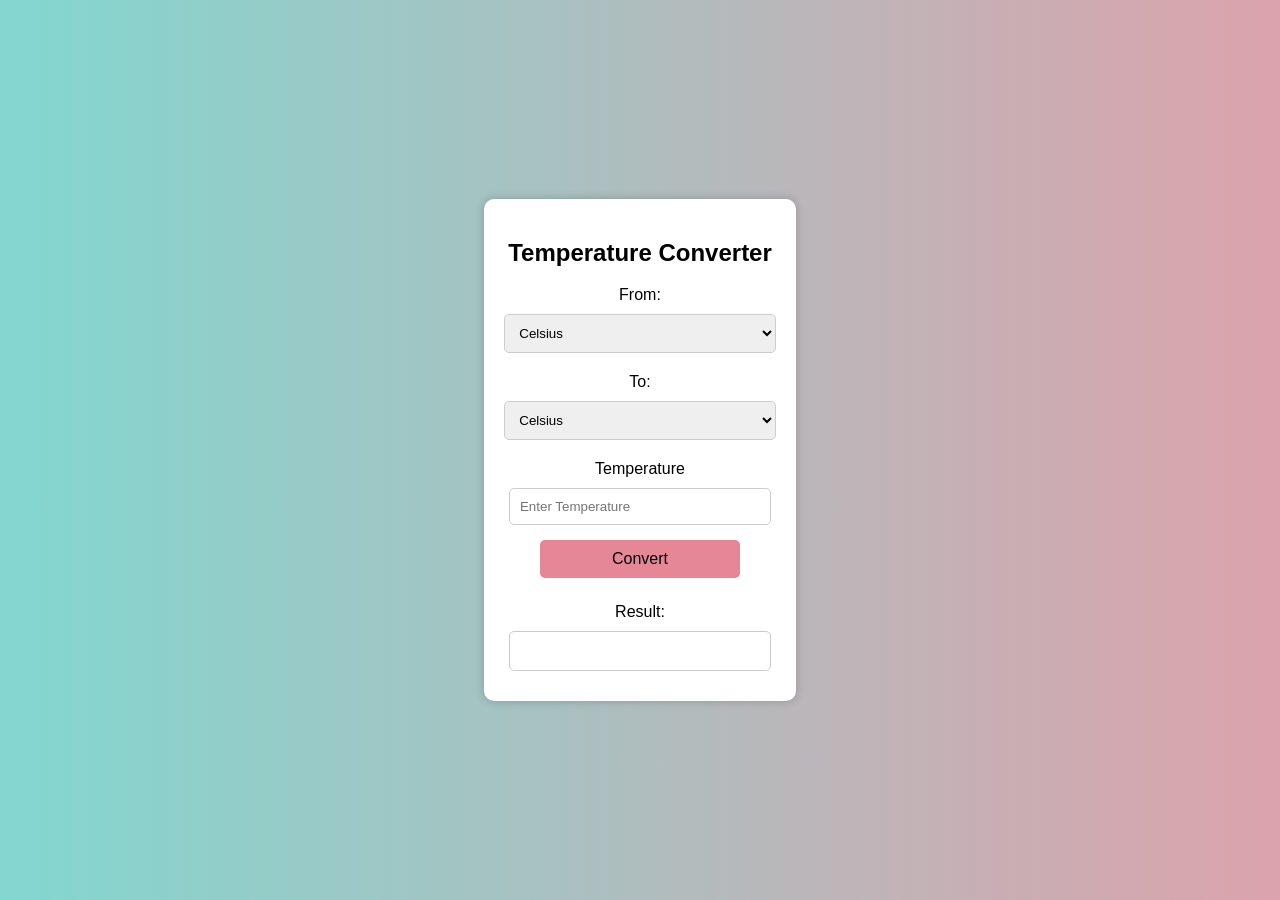
<file: TASK 3/index.html>
<!doctype html>
<html lang="en">
  <head>
    <meta charset="UTF-8" />
    <meta name="viewport" content="width=device-width, initial-scale=1.0" />
    <title>Temperature Converter</title>
    <link rel="stylesheet" href="style.css" />
  </head>
  <body>
    <div class="converter">
      <h2>Temperature Converter</h2>
      <label for="from_unit">From:</label>
      <select id="from_unit">
        <option value="C">Celsius</option>
        <option value="F">Fahrenheit</option>
        <option value="K">Kelvin</option>
      </select>
      <label for="to_unit">To:</label>
      <select id="to_unit">
        <option value="C">Celsius</option>
        <option value="F">Fahrenheit</option>
        <option value="K">Kelvin</option>
      </select>
      <label for="temperature_input">Temperature</label>
      <input
        type="number"
        id="temperature_input"
        placeholder="Enter Temperature"
      />
      <button onclick="convert()">Convert</button>
      <label for="result" id="result_name">Result:</label>
      <input type="text" id="result" readonly />
    </div>
    <script src="main.js"></script>
  </body>
</html>
</file>
<file: TASK 3/style.css>
body {
    font-family: Arial, Helvetica, sans-serif;
    display: flex;
    align-items: center;
    justify-content: center;
    height: 100vh;
    margin: 0;
    background: linear-gradient(to right, rgb(130, 215, 208), rgb(220, 163, 172));
}

.converter {
    text-align: center;
    max-width: 400px;
    margin: auto;
    padding: 20px;
    background-color: white;
    border-radius: 10px;
    box-shadow: 0 0 10px rgba(0, 0, 0, 0.2);

}

select,
input {
    width: 100%;
    padding: 10px;
    margin: 10px 0;
    border: 1px solid #ccc;
    border-radius: 5px;
    outline: none;
}

.converter label {
    display: block;
    margin-top: 10px;
}

#temperature_input {
    width: 100%;
    max-width: 240px;
}

button {
    background-color: rgb(229, 135, 151);
    color: black;
    border: none;
    padding: 10px;
    margin-top: 5px;
    width: 100%;
    max-width: 200px;
    cursor: pointer;
    border-radius: 5px;
    font-weight: 400;
    font-size: medium;
    margin-bottom: 15px;
}

button:hover {
    background-color: rgb(113, 185, 188);
}

#result {
    width: 100%;
    max-width: 240px;
    padding: 10px;
    margin-top: 10px;
    border: 1px solid #ccc;
    border-radius: 5px;
    outline: none;
    font-weight: 600;
    color: #333;
    font-size: medium;
}
</file>
